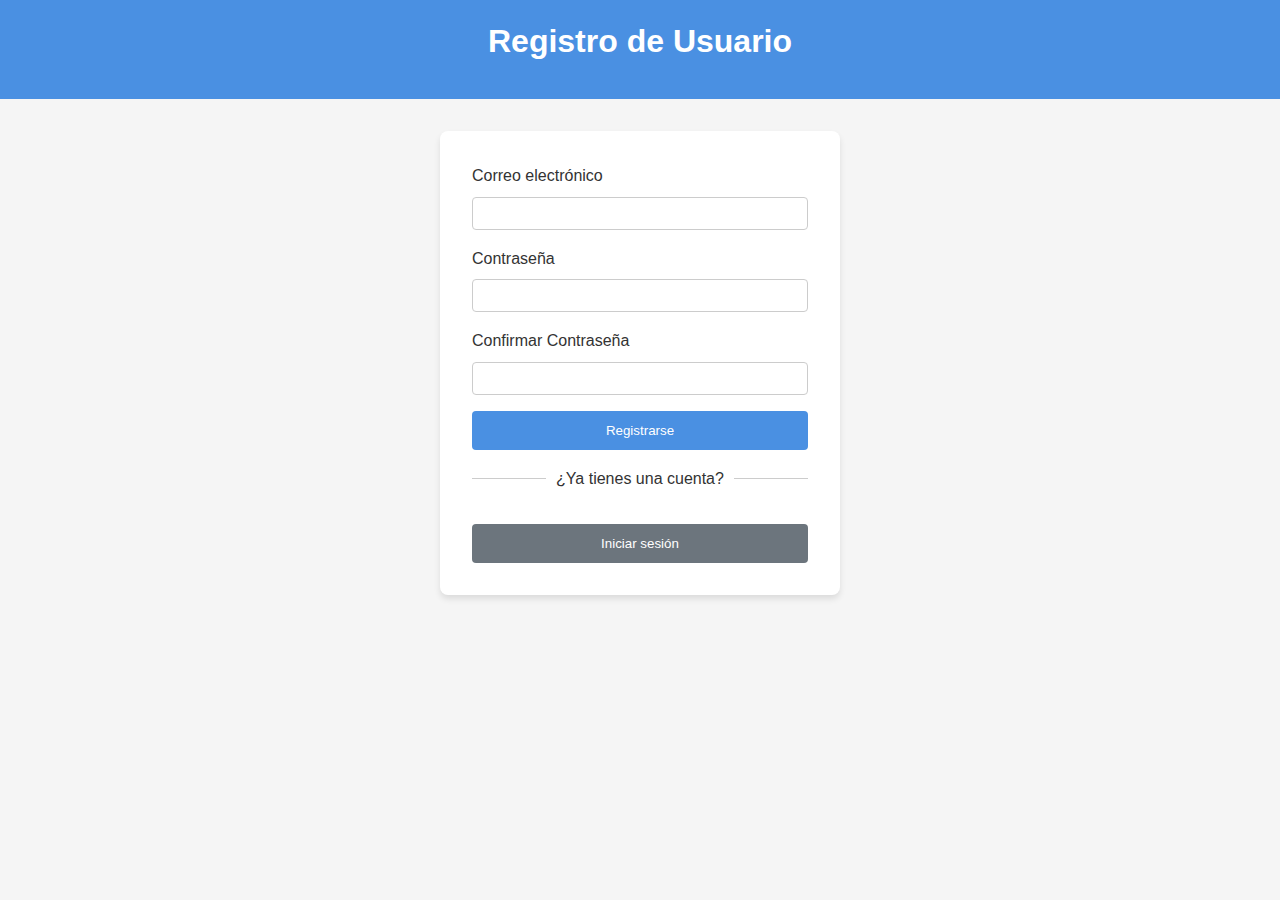
<file: register.html>
<!DOCTYPE html>
<html lang="es">
  <head>
    <meta charset="UTF-8" />
    <meta name="viewport" content="width=device-width, initial-scale=1.0" />
    <link
      rel="stylesheet"
      href="style.css"
    />
    <title>Registro de Usuario</title>
  </head>
  <body>
    <div class="container">
      <header>
        <h1>Registro de Usuario</h1>
      </header>
      <main>
        <div class="auth-container">
          <form id="registerForm">
            <div class="form-group">
              <label for="email">Correo electrónico</label>
              <input type="email" id="email" name="email" required />
            </div>
            <div class="form-group">
              <label for="password">Contraseña</label>
              <input type="password" id="password" name="password" required />
            </div>
            <div class="form-group">
              <label for="confirmPassword">Confirmar Contraseña</label>
              <input type="password" id="confirmPassword" name="confirmPassword" required />
            </div>
            <button type="submit">Registrarse</button>
          </form>
          <div class="divider">
            <span>¿Ya tienes una cuenta?</span>
          </div>
          <button class="back-btn"><a href="index.html">Iniciar sesión</a></button>
        </div>
      </main>
    </div>
    <script src="register.html"></script>
  </body>
</html>
</file>
<file: style.css>
:root {
  --primary-color: #4a90e2;
  --secondary-color: #f5f5f5;
  --text-color: #333;
  --success-color: #28a745;
  --error-color: #dc3545;
  --google-color: #4285f4;
  --facebook-color: #3b5998;
}

* {
  box-sizing: border-box;
  margin: 0;
  padding: 0;
}

body {
  font-family: "Arial", sans-serif;
  line-height: 1.6;
  color: var(--text-color);
  background-color: var(--secondary-color);
}


header {
  background-color: var(--primary-color);
  color: white;
  text-align: center;
  padding: 1rem;
}

h1 {
  margin-bottom: 1rem;
}

.subtitle h3{
  text-align: center;
}

main {
  display: flex;
  flex-direction: column;
  align-items: center;
  padding: 2rem 0;
}

.auth-container,
.google-container,
.facebook-container {
  background-color: white;
  border-radius: 8px;
  box-shadow: 0 4px 6px rgba(0, 0, 0, 0.1);
  padding: 2rem;
  width: 100%;
  max-width: 400px;
}

.google-container,
.facebook-container {
  display: none;
}

.auth-options {
  display: flex;
  flex-direction: column;
  gap: 1rem;
}

.auth-option {
  display: flex;
  align-items: center;
  justify-content: center;
  padding: 0.75rem;
  border-radius: 4px;
  cursor: pointer;
  transition: background-color 0.3s ease;
}


.auth-option svg {
  width: 24px;
  height: 24px;
  margin-right: 0.5rem;
}

.form-group {
  margin-bottom: 1rem;
}

label {
  display: block;
  margin-bottom: 0.5rem;
}

input {
  width: 100%;
  padding: 0.5rem;
  border: 1px solid #ccc;
  border-radius: 4px;
}

button {
  width: 100%;
  padding: 0.75rem;
  background-color: var(--primary-color);
  color: white;
  border: none;
  border-radius: 4px;
  cursor: pointer;
  transition: background-color 0.3s ease;
}

button a{
  text-decoration: none;
  color: white;
}

button:hover {
  background-color: #3a7bd5;
}

.google-btn {
  background-color: var(--google-color);
}

.google-btn:hover {
  background-color: #3367d6;
}

.facebook-btn {
  background-color: var(--facebook-color);
}

.facebook-btn:hover {
  background-color: #2d4373;
}

.divider {
  display: flex;
  align-items: center;
  text-align: center;
  margin: 1rem 0;
}

.divider::before,
.divider::after {
  content: "";
  flex: 1;
  border-bottom: 1px solid #ccc;
}

.divider span {
  padding: 0 10px;
}

.welcome-message {
  background-color: var(--success-color);
  color: white;
  text-align: center;
  padding: 1rem;
  border-radius: 4px;
  margin-top: 1rem;
}

.logout-btn {
  background-color: var(--error-color);
  margin-top: 1rem;
}

.logout-btn:hover {
  background-color: #c82333;
}

.back-btn {
  background-color: #6c757d;
  margin-top: 1rem;
}

.back-btn:hover {
  background-color: #5a6268;
}

/*parte responsive*/
@media (max-width: 768px) {
  .container {
    padding: 10px;
  }

  .auth-container,
  .google-container,
  .facebook-container {
    width: 90%;
  }
}

@media (max-width:432px) {
  
  
}
</file>
